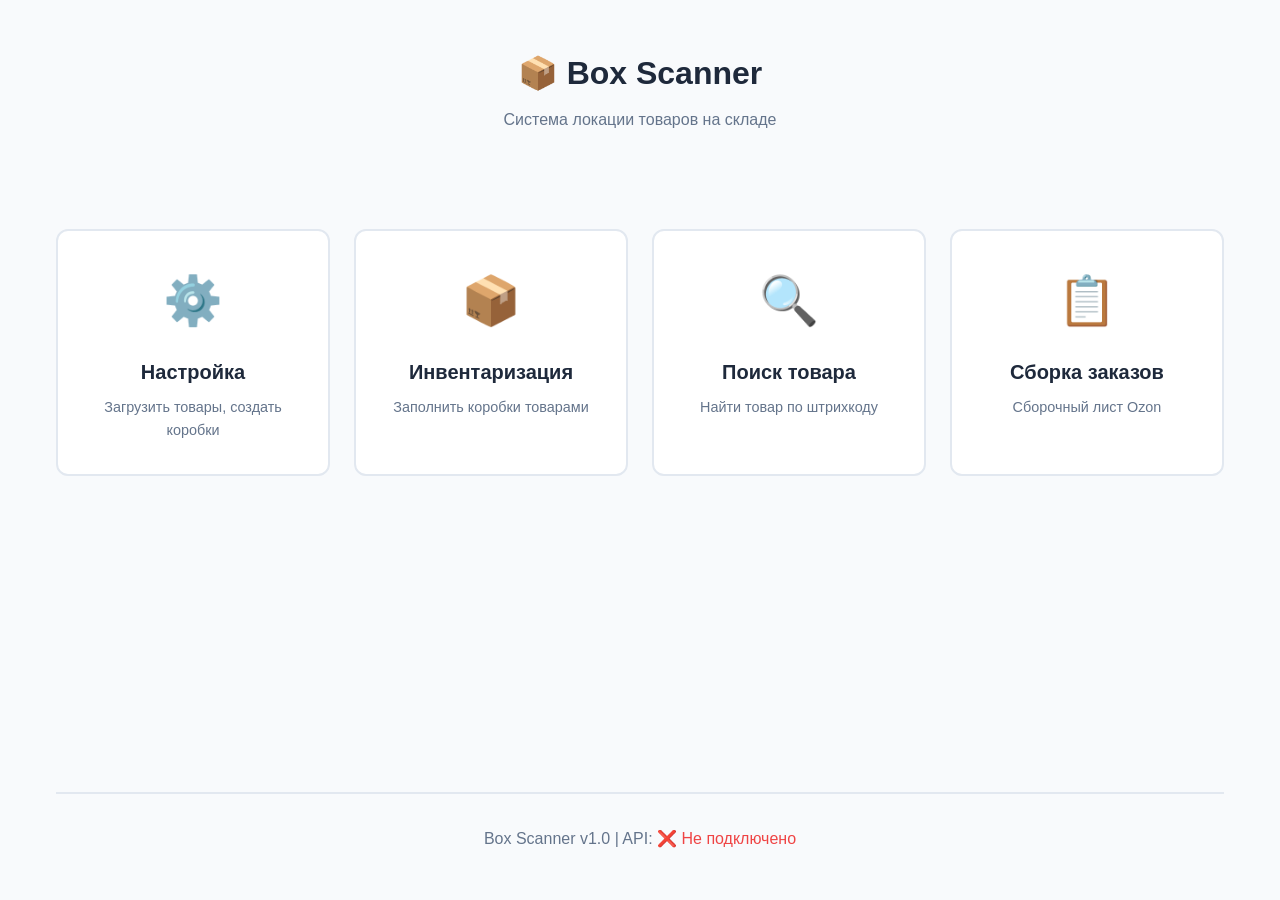
<file: docs/index.html>
<!DOCTYPE html>
<html lang="ru">
<head>
    <meta charset="UTF-8">
    <meta name="viewport" content="width=device-width, initial-scale=1.0">
    <meta name="theme-color" content="#2563eb">
    <title>Box Scanner - Система локации товаров</title>
    <link rel="stylesheet" href="style.css">
    <link rel="manifest" href="manifest.json">
</head>
<body>
    <div class="container">
        <header>
            <h1>📦 Box Scanner</h1>
            <p class="subtitle">Система локации товаров на складе</p>
        </header>

        <main>
            <div class="menu-grid">
                <a href="admin.html" class="menu-card">
                    <div class="menu-icon">⚙️</div>
                    <h2>Настройка</h2>
                    <p>Загрузить товары, создать коробки</p>
                </a>

                <a href="box.html" class="menu-card">
                    <div class="menu-icon">📦</div>
                    <h2>Инвентаризация</h2>
                    <p>Заполнить коробки товарами</p>
                </a>

                <a href="search.html" class="menu-card">
                    <div class="menu-icon">🔍</div>
                    <h2>Поиск товара</h2>
                    <p>Найти товар по штрихкоду</p>
                </a>

                <a href="assembly.html" class="menu-card">
                    <div class="menu-icon">📋</div>
                    <h2>Сборка заказов</h2>
                    <p>Сборочный лист Ozon</p>
                </a>
            </div>
        </main>

        <footer>
            <p>Box Scanner v1.0 | API: <span id="api-status">проверка...</span></p>
        </footer>
    </div>

    <script src="app.js"></script>
    <script>
        // Проверка подключения к API
        checkApiStatus();
    </script>
</body>
</html>
</file>
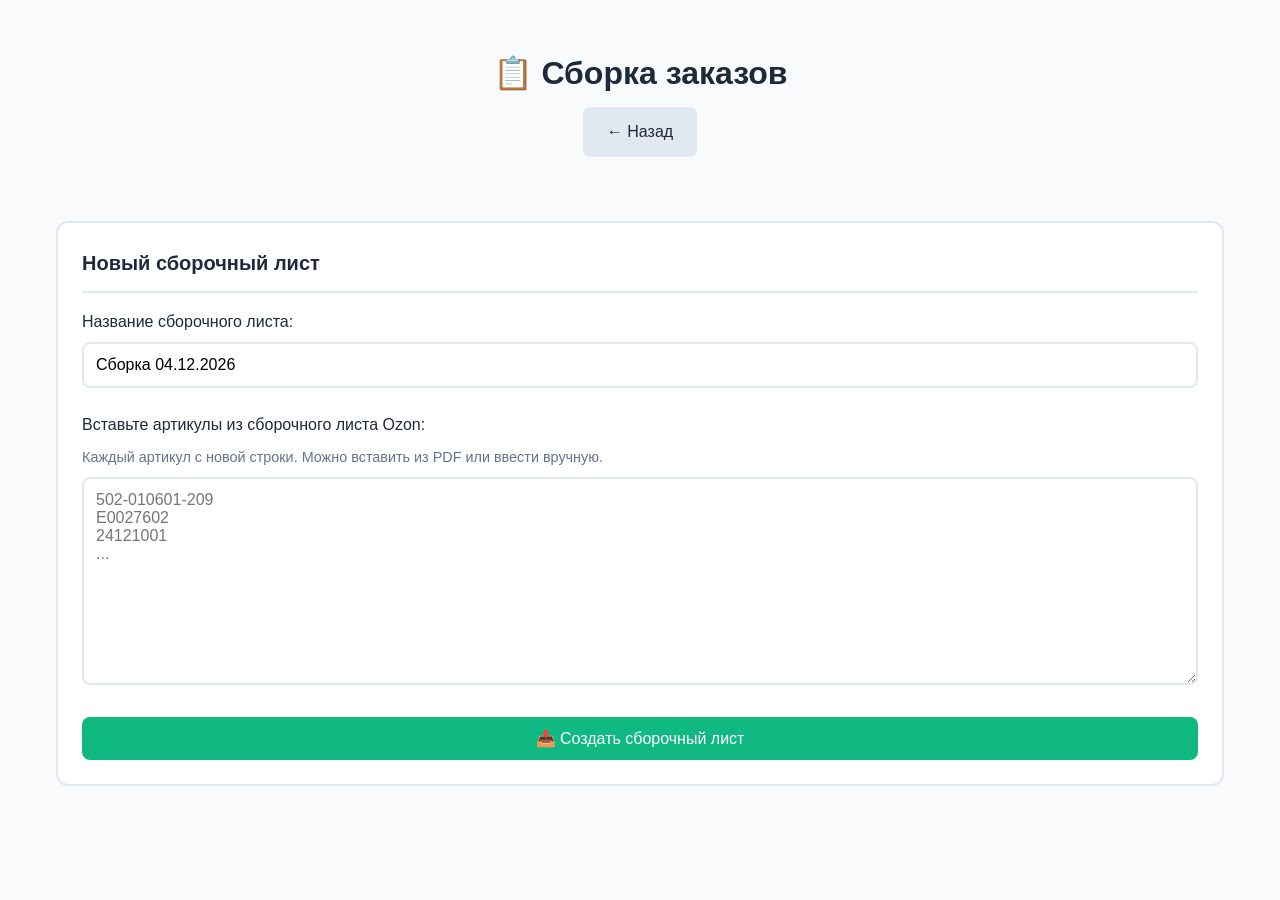
<file: docs/assembly_temp.html>
<!DOCTYPE html>
<html lang="ru">
<head>
    <meta charset="UTF-8">
    <meta name="viewport" content="width=device-width, initial-scale=1.0">
    <title>Сборка заказов - Box Scanner</title>
    <link rel="stylesheet" href="style.css">
</head>
<body>
    <div class="container">
        <header>
            <h1>📋 Сборка заказов</h1>
            <a href="index.html" class="btn btn-secondary">← Назад</a>
        </header>

        <main>
            <!-- Создание нового сборочного листа -->
            <div class="card" id="create-section">
                <div class="card-header">Новый сборочный лист</div>

                <div class="form-group">
                    <label>Название сборочного листа:</label>
                    <input type="text" id="assembly-name" class="form-control" placeholder="Например: Сборка 14.10.2026">
                </div>

                <div class="form-group">
                    <label>Вставьте артикулы из сборочного листа Ozon:</label>
                    <p style="font-size: 0.9rem; color: var(--text-muted); margin-bottom: 0.5rem;">
                        Каждый артикул с новой строки. Можно вставить из PDF или ввести вручную.
                    </p>
                    <textarea id="articles-input" class="form-control" rows="10" placeholder="502-010601-209&#10;E0027602&#10;24121001&#10;..."></textarea>
                </div>

                <button onclick="createAssemblyList()" id="create-btn" class="btn btn-success" style="width: 100%;">
                    📥 Создать сборочный лист
                </button>
            </div>

            <!-- Маршрут сборки -->
            <div id="route-section" style="display: none;">
                <div class="card">
                    <div class="card-header">
                        <span id="route-title">Маршрут сборки</span>
                        <button onclick="resetAssembly()" class="btn btn-secondary" style="float: right;">
                            Новый сборочный лист
                        </button>
                    </div>

                    <div id="route-boxes"></div>

                    <!-- Не найденные товары -->
                    <div id="not-found-section" style="display: none;">
                        <h3 style="color: var(--danger); margin-top: 2rem;">❌ Товары не найдены:</h3>
                        <ul id="not-found-list" style="list-style: none; padding: 0;">
                        </ul>
                    </div>
                </div>
            </div>
        </main>
    </div>

    <script src="app.js"></script>
    <script>
        let currentAssemblyId = null;

        // Создать сборочный лист
        async function createAssemblyList() {
            const name = document.getElementById('assembly-name').value.trim();
            const articlesText = document.getElementById('articles-input').value.trim();

            if (!name) {
                Utils.showAlert('Введите название сборочного листа', 'warning');
                return;
            }

            if (!articlesText) {
                Utils.showAlert('Введите артикулы', 'warning');
                return;
            }

            // Парсим артикулы
            const articles = Utils.parseArticles(articlesText);
            if (articles.length === 0) {
                Utils.showAlert('Не удалось распознать артикулы', 'warning');
                return;
            }

            Utils.setLoading('create-btn', true);

            try {
                // Создаём сборочный лист
                const assembly = await API.call('/api/assembly', {
                    method: 'POST',
                    body: JSON.stringify({ name: name })
                });

                currentAssemblyId = assembly.id;

                // Добавляем товары
                const items = articles.map((article, index) => ({
                    article: article,
                    quantity_needed: 1,
                    ozon_label: null  // Можно расширить функционал и парсить этикетки из PDF
                }));

                await API.call(`/api/assembly/${assembly.id}/items`, {
                    method: 'POST',
                    body: JSON.stringify(items)
                });

                // Получаем маршрут сборки
                const route = await API.call(`/api/assembly/${assembly.id}/route`);

                // Показываем маршрут
                displayRoute(route, name);

            } catch (error) {
                Utils.showAlert(error.message, 'danger');
            } finally {
                Utils.setLoading('create-btn', false);
            }
        }

        // Отобразить маршрут сборки
        function displayRoute(route, assemblyName) {
            document.getElementById('create-section').style.display = 'none';
            document.getElementById('route-section').style.display = 'block';
            document.getElementById('route-title').textContent = assemblyName;

            const routeBoxes = document.getElementById('route-boxes');
            routeBoxes.innerHTML = '';

            if (route.boxes.length === 0) {
                routeBoxes.innerHTML = `
                    <div class="alert alert-warning">
                        ⚠️ Ни один товар не найден в коробках
                    </div>
                `;
            } else {
                route.boxes.forEach((box, index) => {
                    const boxCard = document.createElement('div');
                    boxCard.className = 'route-box';

                    let itemsHtml = '';
                    box.items.forEach(item => {
                        itemsHtml += `
                            <div class="route-item">
                                <div style="display: flex; justify-content: space-between; align-items: center;">
                                    <div style="flex: 1;">
                                        <div style="font-weight: 600; color: var(--primary);">
                                            📦 ${item.article}
                                        </div>
                                        <div style="font-size: 0.9rem; color: var(--text-muted); margin-top: 0.25rem;">
                                            ${item.name}
                                        </div>
                                    </div>
                                    <div style="text-align: right; margin-left: 1rem;">
                                        <div style="font-weight: 600;">${item.quantity_in_box} шт</div>
                                        ${item.ozon_label ? `<div style="font-size: 0.9rem; color: var(--text-muted);">→ ${item.ozon_label}</div>` : ''}
                                    </div>
                                </div>
                            </div>
                        `;
                    });

                    boxCard.innerHTML = `
                        <div class="route-box-header">
                            ${index + 1}. ${box.box_code} (${box.items.length} ${pluralize(box.items.length, 'позиция', 'позиции', 'позиций')})
                        </div>
                        ${itemsHtml}
                        <a href="box.html?code=${box.box_code}" class="btn btn-primary" style="width: 100%; margin-top: 1rem;">
                            📦 Открыть коробку
                        </a>
                    `;

                    routeBoxes.appendChild(boxCard);
                });
            }

            // Не найденные товары
            if (route.not_found.length > 0) {
                document.getElementById('not-found-section').style.display = 'block';
                const notFoundList = document.getElementById('not-found-list');
                notFoundList.innerHTML = '';

                route.not_found.forEach(article => {
                    const li = document.createElement('li');
                    li.style.padding = '0.75rem';
                    li.style.background = '#fee2e2';
                    li.style.borderRadius = '8px';
                    li.style.marginBottom = '0.5rem';
                    li.style.border = '2px solid var(--danger)';
                    li.textContent = article;
                    notFoundList.appendChild(li);
                });
            } else {
                document.getElementById('not-found-section').style.display = 'none';
            }
        }

        // Сброс (создать новый сборочный лист)
        function resetAssembly() {
            document.getElementById('route-section').style.display = 'none';
            document.getElementById('create-section').style.display = 'block';
            document.getElementById('assembly-name').value = '';
            document.getElementById('articles-input').value = '';
            currentAssemblyId = null;
        }

        // Склонение числительных
        function pluralize(count, one, few, many) {
            const mod10 = count % 10;
            const mod100 = count % 100;

            if (mod10 === 1 && mod100 !== 11) {
                return one;
            } else if (mod10 >= 2 && mod10 <= 4 && (mod100 < 10 || mod100 >= 20)) {
                return few;
            } else {
                return many;
            }
        }

        // Автозаполнение названия (текущая дата)
        window.addEventListener('load', () => {
            const now = new Date();
            const dateStr = now.toLocaleDateString('ru-RU');
            document.getElementById('assembly-name').value = `Сборка ${dateStr}`;
        });
    </script>
</body>
</html>
</file>
<file: docs/style.css>
:root {
    --primary: #2563eb;
    --primary-dark: #1e40af;
    --success: #10b981;
    --danger: #ef4444;
    --warning: #f59e0b;
    --bg: #f8fafc;
    --surface: #ffffff;
    --text: #1e293b;
    --text-muted: #64748b;
    --border: #e2e8f0;
}

* {
    margin: 0;
    padding: 0;
    box-sizing: border-box;
}

body {
    font-family: -apple-system, BlinkMacSystemFont, 'Segoe UI', Roboto, sans-serif;
    background: var(--bg);
    color: var(--text);
    line-height: 1.6;
}

.container {
    max-width: 1200px;
    margin: 0 auto;
    padding: 1rem;
    min-height: 100vh;
    display: flex;
    flex-direction: column;
}

header {
    text-align: center;
    padding: 2rem 0;
}

header h1 {
    font-size: 2rem;
    margin-bottom: 0.5rem;
}

.subtitle {
    color: var(--text-muted);
    font-size: 1rem;
}

main {
    flex: 1;
    padding: 2rem 0;
}

/* Menu Grid */
.menu-grid {
    display: grid;
    grid-template-columns: repeat(auto-fit, minmax(250px, 1fr));
    gap: 1.5rem;
    margin-top: 2rem;
}

.menu-card {
    background: var(--surface);
    border: 2px solid var(--border);
    border-radius: 12px;
    padding: 2rem;
    text-align: center;
    text-decoration: none;
    color: var(--text);
    transition: all 0.2s;
    cursor: pointer;
}

.menu-card:hover {
    border-color: var(--primary);
    transform: translateY(-2px);
    box-shadow: 0 4px 12px rgba(0, 0, 0, 0.1);
}

.menu-icon {
    font-size: 3rem;
    margin-bottom: 1rem;
}

.menu-card h2 {
    font-size: 1.25rem;
    margin-bottom: 0.5rem;
}

.menu-card p {
    color: var(--text-muted);
    font-size: 0.9rem;
}

/* Buttons */
.btn {
    padding: 0.75rem 1.5rem;
    border: none;
    border-radius: 8px;
    font-size: 1rem;
    cursor: pointer;
    transition: all 0.2s;
    text-decoration: none;
    display: inline-block;
}

.btn-primary {
    background: var(--primary);
    color: white;
}

.btn-primary:hover {
    background: var(--primary-dark);
}

.btn-success {
    background: var(--success);
    color: white;
}

.btn-danger {
    background: var(--danger);
    color: white;
}

.btn-secondary {
    background: var(--border);
    color: var(--text);
}

/* Forms */
.form-group {
    margin-bottom: 1.5rem;
}

.form-group label {
    display: block;
    margin-bottom: 0.5rem;
    font-weight: 500;
}

.form-control {
    width: 100%;
    padding: 0.75rem;
    border: 2px solid var(--border);
    border-radius: 8px;
    font-size: 1rem;
}

.form-control:focus {
    outline: none;
    border-color: var(--primary);
}

textarea.form-control {
    min-height: 120px;
    font-family: inherit;
}

/* Cards */
.card {
    background: var(--surface);
    border: 2px solid var(--border);
    border-radius: 12px;
    padding: 1.5rem;
    margin-bottom: 1.5rem;
}

.card-header {
    font-size: 1.25rem;
    font-weight: 600;
    margin-bottom: 1rem;
    padding-bottom: 0.75rem;
    border-bottom: 2px solid var(--border);
}

/* Scanner Video */
#scanner-video {
    width: 100%;
    max-width: 500px;
    border-radius: 12px;
    margin: 1rem auto;
    display: block;
}

/* Box Items List */
.items-list {
    list-style: none;
}

.item-row {
    display: flex;
    justify-content: space-between;
    align-items: center;
    padding: 1rem;
    background: var(--bg);
    border-radius: 8px;
    margin-bottom: 0.5rem;
}

.item-info {
    flex: 1;
}

.item-article {
    font-weight: 600;
    color: var(--primary);
}

.item-name {
    font-size: 0.9rem;
    color: var(--text-muted);
}

.item-quantity {
    font-weight: 600;
    margin-left: 1rem;
}

.item-actions {
    margin-left: 1rem;
}

/* Assembly Route */
.route-box {
    background: var(--surface);
    border: 2px solid var(--primary);
    border-radius: 12px;
    padding: 1.5rem;
    margin-bottom: 1.5rem;
}

.route-box-header {
    font-size: 1.5rem;
    font-weight: 600;
    color: var(--primary);
    margin-bottom: 1rem;
}

.route-item {
    padding: 0.75rem;
    background: var(--bg);
    border-radius: 8px;
    margin-bottom: 0.5rem;
}

/* QR Code Display */
.qr-display {
    text-align: center;
    padding: 2rem;
}

.qr-display img {
    max-width: 300px;
    border: 2px solid var(--border);
    border-radius: 8px;
    padding: 1rem;
    background: white;
}

/* Status Messages */
.alert {
    padding: 1rem;
    border-radius: 8px;
    margin-bottom: 1rem;
}

.alert-success {
    background: #d1fae5;
    color: #065f46;
    border: 2px solid var(--success);
}

.alert-danger {
    background: #fee2e2;
    color: #991b1b;
    border: 2px solid var(--danger);
}

.alert-warning {
    background: #fef3c7;
    color: #92400e;
    border: 2px solid var(--warning);
}

/* Loading Spinner */
.spinner {
    border: 3px solid var(--border);
    border-top: 3px solid var(--primary);
    border-radius: 50%;
    width: 40px;
    height: 40px;
    animation: spin 1s linear infinite;
    margin: 2rem auto;
}

@keyframes spin {
    0% { transform: rotate(0deg); }
    100% { transform: rotate(360deg); }
}

/* Footer */
footer {
    text-align: center;
    padding: 2rem 0;
    color: var(--text-muted);
    border-top: 2px solid var(--border);
    margin-top: 2rem;
}

/* Responsive */
@media (max-width: 768px) {
    .menu-grid {
        grid-template-columns: 1fr;
    }

    header h1 {
        font-size: 1.5rem;
    }
}
</file>
